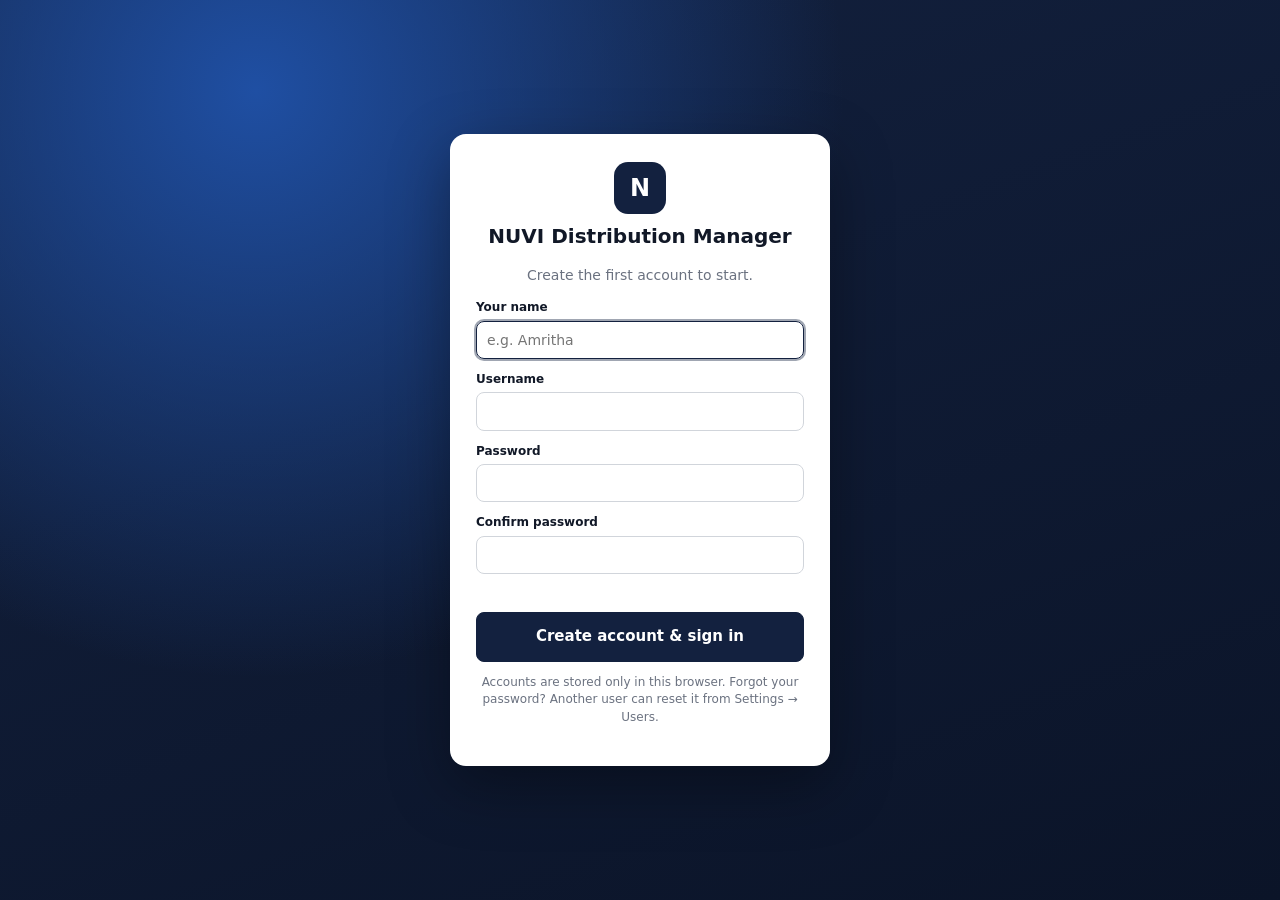
<file: prototype/index.html>
<!doctype html>
<html lang="en">
<head>
  <meta charset="utf-8">
  <meta name="viewport" content="width=device-width, initial-scale=1">
  <title>NUVI Distribution Manager</title>
  <link rel="stylesheet" href="css/styles.css">
</head>
<body>
  <div id="app"><p style="padding:24px">Loading…</p></div>
  <div id="toasts"></div>

  <!-- Classic scripts (no modules) so the page also opens directly from disk. -->
  <script src="js/store.js"></script>
  <script src="js/engine.js"></script>
  <script src="js/app.js"></script>
</body>
</html>
</file>
<file: prototype/css/styles.css>
/* NUVI Distribution Manager — prototype styles
   Full browser layout: sidebar + content. Collapses to a top menu below 860 px.
   --biz = colour of the selected profile. */
:root {
  --biz: #d97706;
  --navy: #13213f;
  --bg: #f4f5f7; --card: #ffffff; --text: #111827; --muted: #6b7280; --line: #e5e7eb;
  --ok: #15803d; --warn: #d97706; --bad: #b91c1c; --info: #2563eb;
  --radius: 10px;
  color-scheme: light;
}
* { box-sizing: border-box; }
html, body { margin: 0; }
body { background: var(--bg); color: var(--text); font: 14px/1.45 system-ui, -apple-system, "Segoe UI", "Noto Sans Sinhala", "Iskoola Pota", sans-serif; }
button, input, select, textarea { font: inherit; color: inherit; }
h1 { font-size: 20px; margin: 4px 0; text-align: center; }
h2 { font-size: 20px; margin: 0; } h3 { font-size: 15px; margin: 0 0 10px; }
.muted { color: var(--muted); } .small { font-size: 12px; } .b { font-weight: 600; }
.center { text-align: center; } .right { text-align: right; } .nowrap { white-space: nowrap; }
.mb { margin-bottom: 10px; } .mt { margin-top: 10px; }
.row { display: flex; align-items: center; } .between { justify-content: space-between; } .gap { gap: 8px; } .wrap { flex-wrap: wrap; } .grow { flex: 1; min-width: 0; }
.grid2 { display: grid; grid-template-columns: repeat(2, minmax(0, 1fr)); gap: 10px; }
.grid3 { display: grid; grid-template-columns: repeat(3, minmax(0, 1fr)); gap: 10px; }
.grid4 { display: grid; grid-template-columns: repeat(4, minmax(0, 1fr)); gap: 8px; }
.two { display: grid; grid-template-columns: repeat(2, minmax(0, 1fr)); gap: 16px; align-items: start; margin-bottom: 16px; }
.two.side-left { grid-template-columns: minmax(300px, 420px) minmax(0, 1fr); }
.narrow { max-width: 640px; margin: 0 auto; }

/* ---------- Login ---------- */
.login-page { min-height: 100vh; display: grid; place-items: center; padding: 24px 16px;
  background: radial-gradient(circle at 20% 10%, #1f4fa3 0, transparent 45%), linear-gradient(160deg, #13213f, #0b1428); }
.login-card { width: 100%; max-width: 380px; background: #fff; border-radius: 16px; padding: 28px 26px; box-shadow: 0 20px 60px rgba(0,0,0,.35); }
.login-logo { width: 52px; height: 52px; margin: 0 auto 8px; border-radius: 14px; background: var(--navy); color: #fff; display: grid; place-items: center; font-weight: 800; font-size: 24px; }
.login-card .err { min-height: 18px; margin-bottom: 8px; }

/* ---------- Shell ---------- */
.shell { display: flex; min-height: 100vh; }
.side { width: 256px; flex: none; background: var(--navy); color: #e5e7eb; display: flex; flex-direction: column; padding: 16px 12px; position: sticky; top: 0; height: 100vh; overflow-y: auto; }
.side-brand { display: flex; gap: 10px; align-items: center; padding: 0 6px 14px; border-bottom: 1px solid rgba(255,255,255,.1); }
.logo { width: 34px; height: 34px; border-radius: 9px; background: var(--biz); color: #fff; display: grid; place-items: center; font-weight: 800; flex: none; }
.brand-title { font-weight: 700; color: #fff; }
.side-sub { font-size: 12px; color: #94a3b8; }
.side-section { text-transform: uppercase; letter-spacing: .06em; font-size: 11px; color: #94a3b8; margin: 16px 6px 6px; }
.profiles { display: flex; flex-direction: column; gap: 4px; }
.profile-btn { display: flex; align-items: center; gap: 8px; width: 100%; padding: 8px 10px; border-radius: 8px; border: 1px solid transparent; background: none; color: #cbd5e1; cursor: pointer; text-align: left; }
.profile-btn:hover { background: rgba(255,255,255,.06); }
.profile-btn.on { background: color-mix(in srgb, var(--pc) 22%, transparent); border-color: var(--pc); color: #fff; font-weight: 600; }
.profile-btn .dot { width: 10px; height: 10px; border-radius: 50%; background: var(--pc); flex: none; }
.ptag-sm { font-size: 10px; font-weight: 700; opacity: .8; }
.side-link { background: none; border: 0; color: #93c5fd; font-size: 12px; text-align: left; padding: 6px 10px; cursor: pointer; }
.side-link:hover { text-decoration: underline; }
.nav-item { display: flex; align-items: center; gap: 10px; width: 100%; padding: 9px 10px; border: 0; border-radius: 8px; background: none; color: #cbd5e1; cursor: pointer; text-align: left; }
.nav-item:hover { background: rgba(255,255,255,.06); color: #fff; }
.nav-item.on { background: #fff; color: var(--navy); font-weight: 600; }
.nav-item .ico { width: 18px; text-align: center; }
.live-dot { width: 8px; height: 8px; border-radius: 50%; background: #22c55e; margin-left: auto; box-shadow: 0 0 0 3px rgba(34,197,94,.25); }
.side-foot { margin-top: auto; padding-top: 14px; border-top: 1px solid rgba(255,255,255,.1); display: flex; gap: 8px; align-items: center; }
.avatar { width: 32px; height: 32px; border-radius: 50%; background: var(--biz); color: #fff; display: grid; place-items: center; font-weight: 700; flex: none; }
.side-foot .b { color: #fff; }
.btn.ghost-light { background: transparent; color: #e5e7eb; border-color: rgba(255,255,255,.25); }
.btn.ghost-light:hover:not(:disabled) { background: rgba(255,255,255,.08); }

.content { flex: 1; min-width: 0; display: flex; flex-direction: column; }
.topbar { position: sticky; top: 0; z-index: 5; background: var(--card); border-bottom: 1px solid var(--line); border-top: 4px solid var(--biz); padding: 10px 24px; display: flex; align-items: center; gap: 12px; }
.top-profile { display: flex; gap: 10px; align-items: center; min-width: 0; }
.menu-toggle { display: none; }
main { padding: 22px 24px 40px; max-width: 1280px; width: 100%; }
.page-title { display: flex; justify-content: space-between; align-items: flex-start; gap: 12px; flex-wrap: wrap; margin-bottom: 16px; }
.running-chip { border: 0; border-radius: 999px; padding: 6px 12px; background: #dbeafe; color: #1e40af; font-size: 12px; font-weight: 600; cursor: pointer; white-space: nowrap; }
.ptag { background: var(--pc); color: #fff; font-weight: 700; font-size: 11px; padding: 4px 7px; border-radius: 6px; flex: none; }
.scrim { display: none; }

@media (max-width: 860px) {
  .side { position: fixed; left: 0; top: 0; z-index: 40; transform: translateX(-100%); transition: transform .2s; box-shadow: 0 0 40px rgba(0,0,0,.3); }
  .side.open { transform: none; }
  .scrim { display: block; position: fixed; inset: 0; background: rgba(15,23,42,.4); z-index: 30; }
  .menu-toggle { display: inline-grid; place-items: center; }
  .topbar { padding: 10px 16px; }
  .top-profile .muted { display: none; }
  main { padding: 16px; }
  .two, .two.side-left { grid-template-columns: minmax(0, 1fr); }
  .running-chip { white-space: normal; }
}

/* ---------- Cards, lists, tables ---------- */
.card { background: var(--card); border: 1px solid var(--line); border-radius: var(--radius); padding: 16px; margin-bottom: 16px; }
.two > .card, .two > div > .card:last-child { margin-bottom: 0; }
.two > div > .card { margin-bottom: 16px; }
details.card > summary { cursor: pointer; font-weight: 600; }
details.card[open] > summary { margin-bottom: 8px; }
.list { display: flex; flex-direction: column; gap: 6px; }
.list.scroll { max-height: 460px; overflow-y: auto; }
.list-row { display: flex; gap: 10px; align-items: center; background: var(--card); border: 1px solid var(--line); border-radius: 8px; padding: 9px 10px; text-align: left; width: 100%; }
.list-row.dim, tr.dim { opacity: .55; }
.list-row.hl { border-color: var(--biz); background: color-mix(in srgb, var(--biz) 7%, #fff); }
.list-row.check { cursor: pointer; align-items: flex-start; }
.list-row.check:hover { border-color: var(--biz); }
.list-row.check input { margin-top: 3px; width: 16px; height: 16px; accent-color: var(--biz); flex: none; }
.check-grid { display: grid; grid-template-columns: repeat(auto-fill, minmax(240px, 1fr)); gap: 8px; margin: 10px 0; }
.note { background: #fefce8; border: 1px solid #fde68a; border-radius: 6px; padding: 5px 8px; margin-top: 6px; font-size: 13px; }
.empty, .empty-cell { text-align: center; color: var(--muted); padding: 28px 10px; }
.empty { border: 1px dashed var(--line); border-radius: var(--radius); }
ul.plain { margin: 0; padding-left: 18px; }
.kv { display: grid; grid-template-columns: auto 1fr; gap: 6px 14px; } .kv span { color: var(--muted); }
.toolbar { display: flex; gap: 8px; flex-wrap: wrap; margin-bottom: 10px; }
.toolbar input { min-width: 200px; } .toolbar select { width: auto; min-width: 150px; }
.table-wrap { overflow: auto; border: 1px solid var(--line); border-radius: 8px; }
.table-wrap.tall { max-height: 50vh; }
table { width: 100%; border-collapse: collapse; }
.tbl th, .tbl td { text-align: left; padding: 9px 12px; border-bottom: 1px solid var(--line); vertical-align: middle; }
.tbl td.right, .tbl th.right { text-align: right; }
.tbl th { background: #f9fafb; font-size: 12px; color: var(--muted); font-weight: 600; position: sticky; top: 0; white-space: nowrap; }
.tbl tbody tr:last-child td { border-bottom: 0; }
.tbl.clickable tbody tr { cursor: pointer; } .tbl.clickable tbody tr:hover { background: #f9fafb; }
.url { display: block; word-break: break-all; text-decoration: none; } a.url:hover { text-decoration: underline; }

/* ---------- Stats ---------- */
.stats { display: grid; grid-template-columns: repeat(auto-fit, minmax(180px, 1fr)); gap: 12px; margin-bottom: 16px; }
.stat { background: var(--card); border: 1px solid var(--line); border-radius: var(--radius); padding: 14px; text-align: left; cursor: pointer; min-width: 0; }
.stat:hover { border-color: var(--biz); }
.stat-num { font-size: 28px; font-weight: 800; color: color-mix(in srgb, var(--biz) 80%, #000); }

/* ---------- Badges, chips, banners ---------- */
.badge { display: inline-block; white-space: nowrap; font-size: 11px; font-weight: 600; padding: 2px 8px; border-radius: 999px; color: var(--c); background: color-mix(in srgb, var(--c) 13%, #fff); border: 1px solid color-mix(in srgb, var(--c) 30%, #fff); }
.chip { display: inline-block; font-size: 11px; margin-top: 4px; padding: 1px 7px; border-radius: 6px; }
.chip.ok { background: #dcfce7; color: #166534; } .chip.warn { background: #fef3c7; color: #92400e; }
.r-VALID { color: var(--ok); } .r-INVALID { color: var(--bad); } .r-DUPLICATE { color: var(--warn); }
.banner { display: flex; justify-content: space-between; align-items: center; gap: 12px; flex-wrap: wrap; border-radius: var(--radius); padding: 12px 14px; margin-bottom: 14px; }
.banner.info { background: #eff6ff; border: 1px solid #bfdbfe; }
.banner.warn { background: #fffbeb; border: 1px solid #fcd34d; }

/* ---------- Forms ---------- */
input, select, textarea { width: 100%; border: 1px solid #d1d5db; border-radius: 8px; padding: 8px 10px; background: #fff; }
input:focus, select:focus, textarea:focus { outline: 2px solid color-mix(in srgb, var(--biz) 40%, transparent); border-color: var(--biz); }
input[readonly] { background: #f9fafb; color: var(--muted); }
textarea { resize: vertical; }
.field { display: block; margin-bottom: 12px; }
.field > span { display: block; font-size: 12px; font-weight: 600; margin-bottom: 4px; }
.err { color: var(--bad); font-size: 12px; }
.err:not(:empty) { margin-top: 3px; }
.swatches { display: flex; gap: 8px; flex-wrap: wrap; }
.swatch { width: 28px; height: 28px; border-radius: 50%; border: 3px solid #fff; box-shadow: 0 0 0 1px var(--line); cursor: pointer; }
.swatch.on { box-shadow: 0 0 0 2px var(--text); }
.seg { display: flex; gap: 4px; flex-wrap: wrap; background: #e5e7eb; padding: 4px; border-radius: 10px; margin-bottom: 16px; width: fit-content; max-width: 100%; }
.seg-btn { border: 0; background: none; padding: 7px 14px; border-radius: 7px; cursor: pointer; font-weight: 600; color: var(--muted); }
.seg-btn.on { background: #fff; color: var(--text); box-shadow: 0 1px 2px rgba(0,0,0,.08); }

/* ---------- Buttons ---------- */
.btn { border: 1px solid #d1d5db; background: #fff; border-radius: 8px; padding: 8px 14px; cursor: pointer; font-weight: 600; white-space: nowrap; }
.btn:hover:not(:disabled) { background: #f9fafb; }
.btn:disabled { opacity: .45; cursor: not-allowed; }
.btn.sm { padding: 5px 10px; font-size: 12px; }
.btn.block { width: 100%; } .btn.big { padding: 13px; font-size: 15px; }
.btn.primary { background: var(--biz); border-color: var(--biz); color: #fff; }
.btn.primary:hover:not(:disabled) { background: color-mix(in srgb, var(--biz) 85%, #000); }
.btn.success { background: var(--ok); border-color: var(--ok); color: #fff; }
.btn.success:hover:not(:disabled) { background: #166534; }
.btn.danger { background: var(--bad); border-color: var(--bad); color: #fff; }
.btn.danger-ghost { color: var(--bad); border-color: #fca5a5; }
.btn.warn-ghost { color: #b45309; border-color: #fcd34d; }
.link { border: 0; background: none; padding: 0; color: color-mix(in srgb, var(--biz) 80%, #000); cursor: pointer; font-weight: 600; text-align: left; }
.link:hover { text-decoration: underline; }
.icon-btn { border: 1px solid var(--line); background: #fff; border-radius: 6px; width: 30px; height: 30px; cursor: pointer; }

/* ---------- Distribution ---------- */
.progress { height: 8px; background: #e5e7eb; border-radius: 99px; overflow: hidden; }
.progress .bar { height: 100%; background: var(--ok); transition: width .3s; }
.counts { display: grid; grid-template-columns: repeat(5, minmax(0, 1fr)); gap: 6px; margin-top: 12px; }
.count { text-align: center; border-radius: 8px; padding: 6px 2px; background: color-mix(in srgb, var(--c) 10%, #fff); }
.count b { display: block; font-size: 18px; color: var(--c); }
.count span { font-size: 10px; color: var(--muted); line-height: 1.1; display: block; }
.card.current { border: 2px solid var(--biz); }
.cur-name { font-size: 22px; font-weight: 700; margin: 4px 0; }
.pos { font-weight: 700; background: var(--biz); color: #fff; padding: 2px 10px; border-radius: 6px; font-size: 13px; }
.hint { background: #f3f4f6; border-radius: 6px; padding: 8px 10px; margin-top: 10px; color: #374151; }
.actions { display: flex; flex-direction: column; gap: 8px; }
.done { text-align: center; padding: 16px 0; }
.done-ico { width: 56px; height: 56px; border-radius: 50%; background: var(--ok); color: #fff; font-size: 30px; display: grid; place-items: center; margin: 0 auto 8px; }

/* ---------- Modal & toast ---------- */
.modal-wrap { position: fixed; inset: 0; background: rgba(15, 23, 42, .5); display: flex; align-items: center; justify-content: center; z-index: 50; padding: 16px; }
.modal { background: #fff; width: 100%; max-width: 520px; max-height: 92vh; display: flex; flex-direction: column; border-radius: 14px; box-shadow: 0 20px 60px rgba(0,0,0,.25); }
.modal.wide { max-width: 760px; }
.modal-head { display: flex; justify-content: space-between; align-items: center; padding: 14px 18px; border-bottom: 1px solid var(--line); }
.modal-head h3 { margin: 0; }
.modal-body { padding: 18px; overflow: auto; }
.modal-body p { margin: 0 0 8px; }
.modal-foot { display: flex; gap: 8px; justify-content: flex-end; padding: 12px 18px; border-top: 1px solid var(--line); }
#toasts { position: fixed; right: 20px; bottom: 20px; display: flex; flex-direction: column; gap: 8px; z-index: 100; max-width: min(420px, calc(100% - 32px)); }
.toast { background: #111827; color: #fff; padding: 11px 16px; border-radius: 8px; box-shadow: 0 6px 20px rgba(0,0,0,.2); transition: opacity .3s, transform .3s; }
.toast.error { background: var(--bad); }
.toast.out { opacity: 0; transform: translateY(6px); }
@media (max-width: 600px) { .grid3 { grid-template-columns: minmax(0, 1fr); } #toasts { left: 16px; right: 16px; } }
</file>
